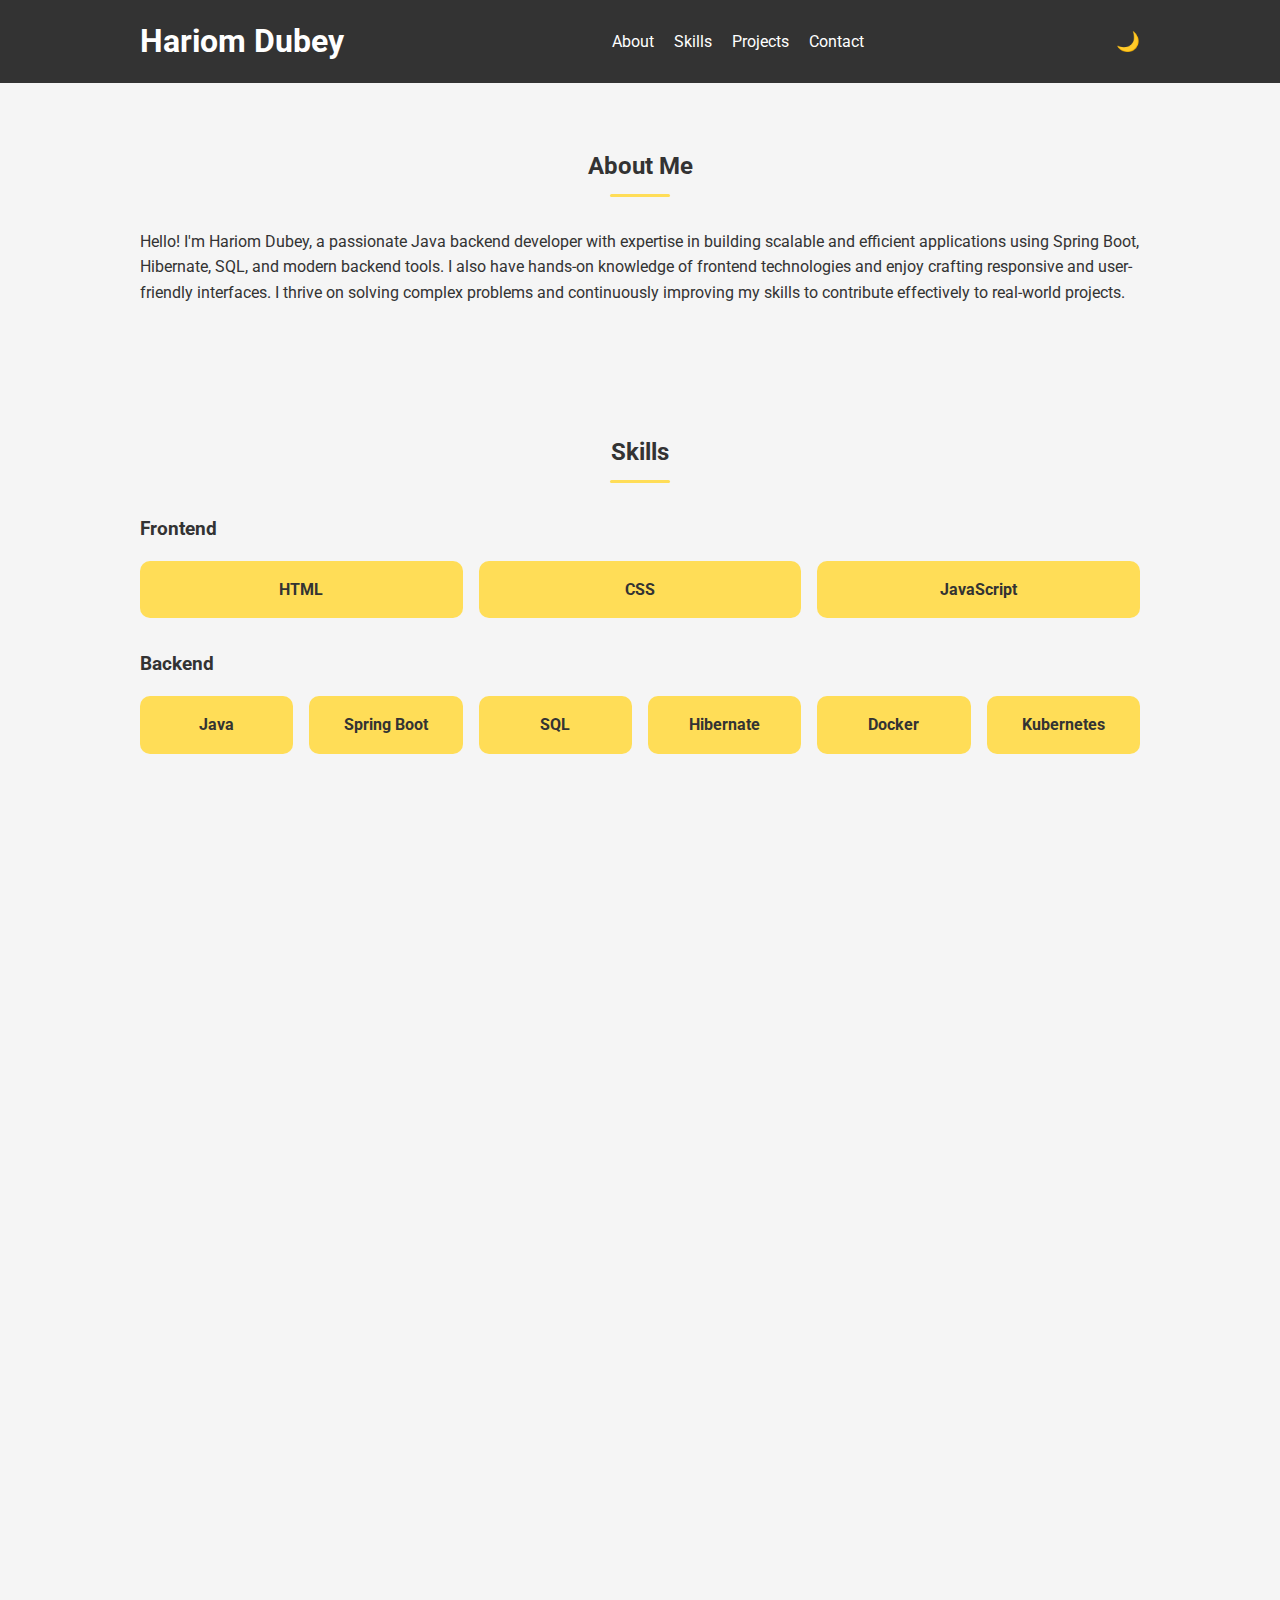
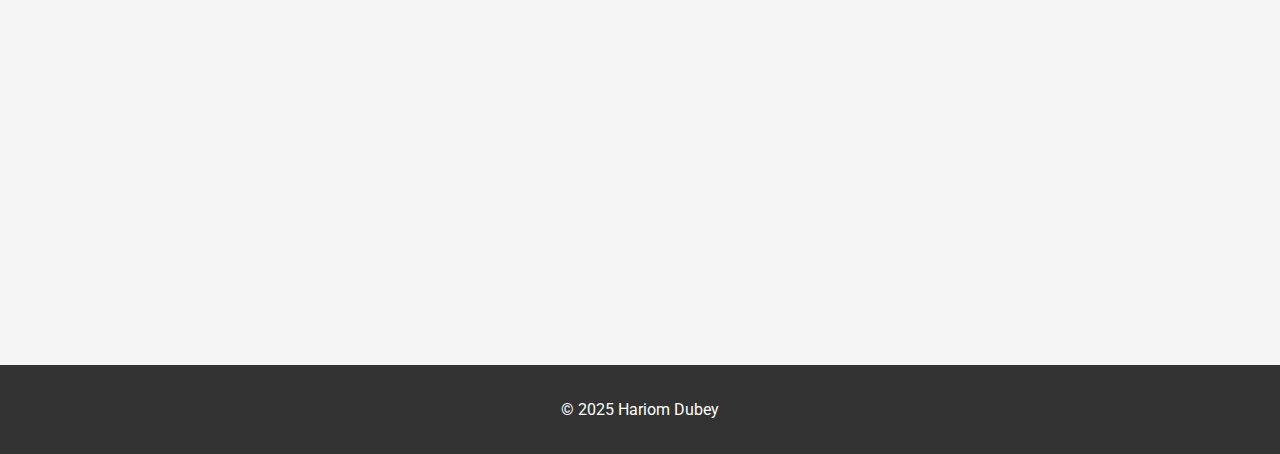
<file: index.html>
<!DOCTYPE html>
<html lang="en">
<head>
    <meta charset="UTF-8">
    <meta name="viewport" content="width=device-width, initial-scale=1.0">
    <title>Hariom Dubey | Portfolio</title>
    <link rel="stylesheet" href="style.css">
    <link href="https://fonts.googleapis.com/css2?family=Roboto:wght@400;700&display=swap" rel="stylesheet">
</head>
<body>
    <!-- Header / Navbar -->
    <header>
        <div class="container">
            <h1>Hariom Dubey</h1>
            <nav>
                <a href="#about">About</a>
                <a href="#skills">Skills</a>
                <a href="#projects">Projects</a>
                <a href="#contact">Contact</a>
            </nav>
            <button id="toggle-dark">🌙</button>
        </div>
    </header>

    <!-- About Section -->
    <section id="about" class="fade-in">
        <div class="container">
            <h2>About Me</h2>
            <p>Hello! I'm Hariom Dubey, a passionate Java backend developer with expertise in building scalable and efficient applications using Spring Boot, Hibernate, SQL, and modern backend tools. I also have hands-on knowledge of frontend technologies and enjoy crafting responsive and user-friendly interfaces. I thrive on solving complex problems and continuously improving my skills to contribute effectively to real-world projects.</p>
        </div>
    </section>

    <!-- Skills Section -->
    <section id="skills" class="fade-in">
        <div class="container">
            <h2>Skills</h2>
            <h3>Frontend</h3>
            <div class="skills-grid">
                <div class="skill">HTML</div>
                <div class="skill">CSS</div>
                <div class="skill">JavaScript</div>
            </div>
            <h3>Backend</h3>
            <div class="skills-grid">
                <div class="skill">Java</div>
                <div class="skill">Spring Boot</div>
                <div class="skill">SQL</div>
                <div class="skill">Hibernate</div>
                <div class="skill">Docker</div>
                <div class="skill">Kubernetes</div>
            </div>
        </div>
    </section>

    <!-- Projects Section -->
    <section id="projects" class="fade-in">
        <div class="container">
            <h2>Projects</h2>

            <div class="project-card">
                <h3>Smart Car Parking System</h3>
                <p>A Spring Boot project that manages parking slots efficiently using backend logic, REST APIs, and database integration.</p>
                <a href="https://github.com/Hariom88/Smart-Car-Parking-System" class="btn" target="_blank">View on GitHub</a>
            </div>

            <div class="project-card">
                <h3>Employee Management System</h3>
                <p>A Spring Boot application to manage employees, their departments, and attendance with REST APIs and MySQL database.</p>
                <a href="https://github.com/Hariom88/employee-management-system" class="btn" target="_blank">View on GitHub</a>
            </div>

            <div class="project-card">
                <h3>OTP Authentication System</h3>
                <p>A Spring Boot project that provides secure OTP-based authentication for users using email/SMS integration.</p>
                <a href="https://github.com/Hariom88/OTP-Authentication-System" class="btn" target="_blank">View on GitHub</a>
            </div>

        </div>
    </section>

    <!-- Contact Section -->
    <section id="contact" class="fade-in">
        <div class="container">
            <h2>Contact</h2>
            <p>Email: <a href="mailto:hariomdubey906@gmail.com">hariomdubey906@gmail.com</a></p>
            <p>Phone: <a href="tel:8874377436">8874377436</a></p>
            <p>LinkedIn: <a href="https://www.linkedin.com/in/hariom8863" target="_blank">Your LinkedIn</a></p>

        </div>
    </section>

    <!-- Footer -->
    <footer>
        <p>&copy; 2025 Hariom Dubey</p>
    </footer>

    <script src="script.js"></script>
</body>
</html>
</file>
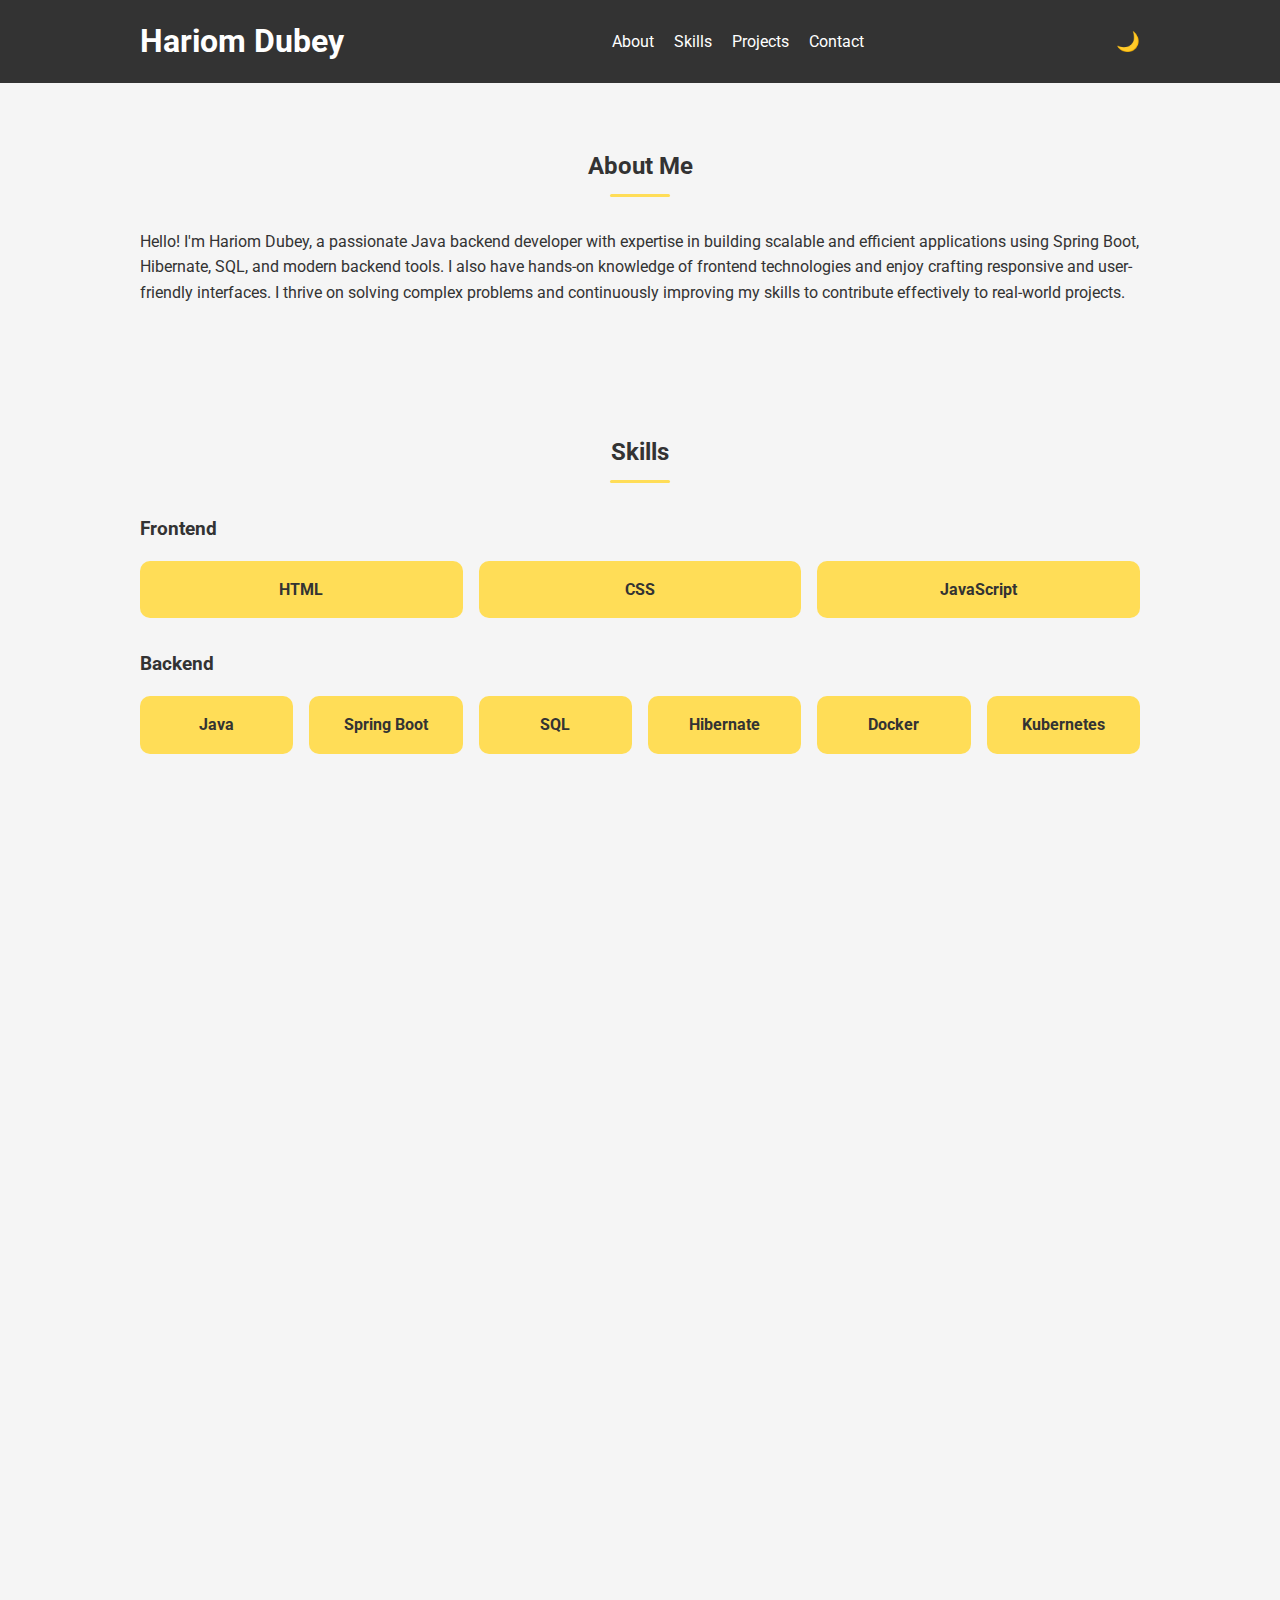
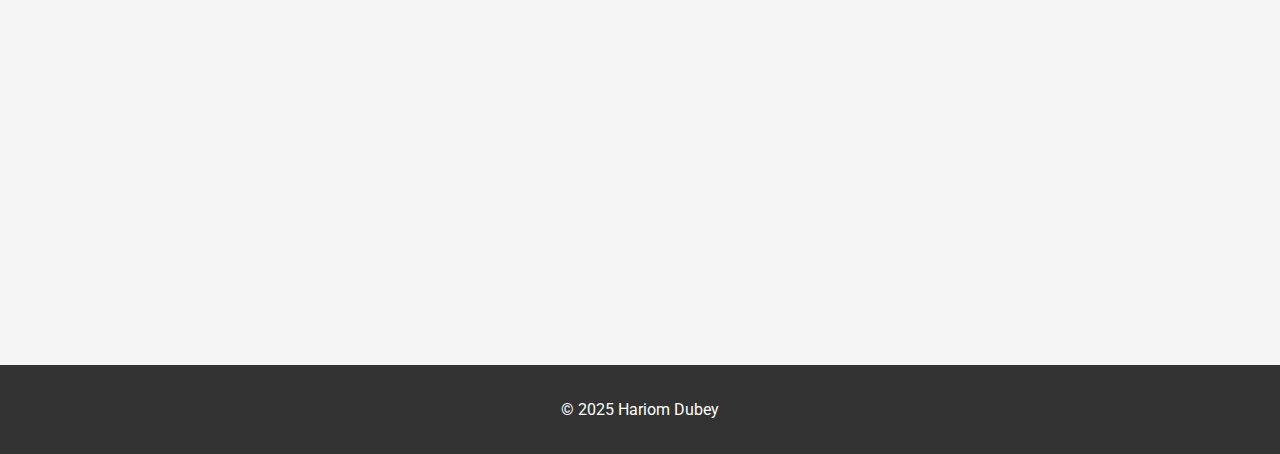
<file: Desktop/Portfolio/index.html>
<!DOCTYPE html>
<html lang="en">
<head>
    <meta charset="UTF-8">
    <meta name="viewport" content="width=device-width, initial-scale=1.0">
    <title>Hariom Dubey | Portfolio</title>
    <link rel="stylesheet" href="style.css">
    <link href="https://fonts.googleapis.com/css2?family=Roboto:wght@400;700&display=swap" rel="stylesheet">
</head>
<body>
    <!-- Header / Navbar -->
    <header>
        <div class="container">
            <h1>Hariom Dubey</h1>
            <nav>
                <a href="#about">About</a>
                <a href="#skills">Skills</a>
                <a href="#projects">Projects</a>
                <a href="#contact">Contact</a>
            </nav>
            <button id="toggle-dark">🌙</button>
        </div>
    </header>

    <!-- About Section -->
    <section id="about" class="fade-in">
        <div class="container">
            <h2>About Me</h2>
            <p>Hello! I'm Hariom Dubey, a passionate Java backend developer with expertise in building scalable and efficient applications using Spring Boot, Hibernate, SQL, and modern backend tools. I also have hands-on knowledge of frontend technologies and enjoy crafting responsive and user-friendly interfaces. I thrive on solving complex problems and continuously improving my skills to contribute effectively to real-world projects.</p>
        </div>
    </section>

    <!-- Skills Section -->
    <section id="skills" class="fade-in">
        <div class="container">
            <h2>Skills</h2>
            <h3>Frontend</h3>
            <div class="skills-grid">
                <div class="skill">HTML</div>
                <div class="skill">CSS</div>
                <div class="skill">JavaScript</div>
            </div>
            <h3>Backend</h3>
            <div class="skills-grid">
                <div class="skill">Java</div>
                <div class="skill">Spring Boot</div>
                <div class="skill">SQL</div>
                <div class="skill">Hibernate</div>
                <div class="skill">Docker</div>
                <div class="skill">Kubernetes</div>
            </div>
        </div>
    </section>

    <!-- Projects Section -->
    <section id="projects" class="fade-in">
        <div class="container">
            <h2>Projects</h2>

            <div class="project-card">
                <h3>Smart Car Parking System</h3>
                <p>A Spring Boot project that manages parking slots efficiently using backend logic, REST APIs, and database integration.</p>
                <a href="https://github.com/Hariom88/Smart-Car-Parking-System" class="btn" target="_blank">View on GitHub</a>
            </div>

            <div class="project-card">
                <h3>Empoyee Management System</h3>
                <p>A Spring Boot application to manage employees, their roles, and operations using REST APIs and MySQL database.</p>
                <a href="https://github.com/Hariom88/employee-management-system" class="btn" target="_blank">View on GitHub</a>
            </div>

            <div class="project-card">
                <h3>OTP Authentication System</h3>
                <p>A Spring Boot project that provides secure OTP-based authentication for users using email/SMS integration.</p>
                <a href="https://github.com/Hariom88/OTP-Authentication-System" class="btn" target="_blank">View on GitHub</a>
            </div>

        </div>
    </section>

    <!-- Contact Section -->
    <section id="contact" class="fade-in">
        <div class="container">
            <h2>Contact</h2>
            <p>Email: <a href="mailto:hariomdubey906@gmail.com">hariom88@example.com</a></p>
            <p>Phone: <a href="tel:8874377436">8874377436</a></p>
            <p>LinkedIn: <a href="#">Your LinkedIn</a></p>
        </div>
    </section>

    <!-- Footer -->
    <footer>
        <p>&copy; 2025 Hariom Dubey</p>
    </footer>

    <script src="script.js"></script>
</body>
</html>
</file>
<file: style.css>
/* Reset */
* {
    margin: 0;
    padding: 0;
    box-sizing: border-box;
}

body {
    font-family: 'Roboto', sans-serif;
    line-height: 1.6;
    transition: background 0.3s, color 0.3s;
    background: #f5f5f5;
    color: #333;
}

/* Dark mode */
body.dark {
    background: #121212;
    color: #f5f5f5;
}

/* Container */
.container {
    width: 90%;
    max-width: 1000px;
    margin: auto;
}

/* Header */
header {
    background: #333;
    color: #fff;
    padding: 1rem 0;
    position: sticky;
    top: 0;
    z-index: 1000;
}

header .container {
    display: flex;
    justify-content: space-between;
    align-items: center;
}

header nav a {
    color: #fff;
    margin-left: 1rem;
    text-decoration: none;
    transition: color 0.3s;
}

header nav a:hover {
    color: #ffdd57;
}

#toggle-dark {
    background: none;
    border: none;
    color: white;
    font-size: 1.2rem;
    cursor: pointer;
}

/* Sections */
section {
    padding: 4rem 0;
    opacity: 0;
    transform: translateY(30px);
    transition: all 0.8s ease-in-out;
}

section.fade-in.visible {
    opacity: 1;
    transform: translateY(0);
}

h2 {
    text-align: center;
    margin-bottom: 2rem;
    position: relative;
}

h2::after {
    content: '';
    display: block;
    width: 60px;
    height: 3px;
    background: #ffdd57;
    margin: 8px auto 0 auto;
    border-radius: 2px;
}

h3 {
    margin-top: 2rem;
    margin-bottom: 1rem;
}

/* Skills Grid */
.skills-grid {
    display: grid;
    grid-template-columns: repeat(auto-fit, minmax(120px, 1fr));
    gap: 1rem;
    text-align: center;
}

.skill {
    background: #ffdd57;
    padding: 1rem;
    border-radius: 10px;
    font-weight: bold;
    transition: transform 0.3s, box-shadow 0.3s;
}

.skill:hover {
    transform: scale(1.1);
    box-shadow: 0 5px 15px rgba(0,0,0,0.2);
}

/* Projects */
.project-card {
    border-radius: 12px;
    padding: 1.5rem;
    margin: 1rem 0;
    box-shadow: 0 5px 15px rgba(0,0,0,0.1);
    transition: transform 0.3s, box-shadow 0.3s;
    background: linear-gradient(135deg, #fff, #f0f0f0);
}

.project-card:hover {
    transform: translateY(-8px);
    box-shadow: 0 10px 25px rgba(0,0,0,0.2);
}

.project-card a.btn {
    display: inline-block;
    margin-top: 0.5rem;
    padding: 0.5rem 1rem;
    border-radius: 8px;
    background: linear-gradient(45deg, #ffdd57, #ffb347);
    color: #333;
    font-weight: bold;
    text-decoration: none;
    transition: transform 0.3s, box-shadow 0.3s;
}

.project-card a.btn:hover {
    transform: translateY(-3px);
    box-shadow: 0 5px 15px rgba(0,0,0,0.2);
}

/* Footer */
footer {
    text-align: center;
    padding: 2rem 0;
    background: #333;
    color: #fff;
}

/* Smooth scrolling */
html {
    scroll-behavior: smooth;
}

/* Responsive adjustments */
@media (max-width: 600px) {
    header .container {
        flex-direction: column;
        gap: 0.5rem;
    }
}
</file>
<file: Desktop/Portfolio/style.css>
/* Reset */
* {
    margin: 0;
    padding: 0;
    box-sizing: border-box;
}

body {
    font-family: 'Roboto', sans-serif;
    line-height: 1.6;
    transition: background 0.3s, color 0.3s;
    background: #f5f5f5;
    color: #333;
}

/* Dark mode */
body.dark {
    background: #121212;
    color: #f5f5f5;
}

/* Container */
.container {
    width: 90%;
    max-width: 1000px;
    margin: auto;
}

/* Header */
header {
    background: #333;
    color: #fff;
    padding: 1rem 0;
    position: sticky;
    top: 0;
    z-index: 1000;
}

header .container {
    display: flex;
    justify-content: space-between;
    align-items: center;
}

header nav a {
    color: #fff;
    margin-left: 1rem;
    text-decoration: none;
    transition: color 0.3s;
}

header nav a:hover {
    color: #ffdd57;
}

#toggle-dark {
    background: none;
    border: none;
    color: white;
    font-size: 1.2rem;
    cursor: pointer;
}

/* Sections */
section {
    padding: 4rem 0;
    opacity: 0;
    transform: translateY(30px);
    transition: all 0.8s ease-in-out;
}

section.fade-in.visible {
    opacity: 1;
    transform: translateY(0);
}

h2 {
    text-align: center;
    margin-bottom: 2rem;
    position: relative;
}

h2::after {
    content: '';
    display: block;
    width: 60px;
    height: 3px;
    background: #ffdd57;
    margin: 8px auto 0 auto;
    border-radius: 2px;
}

h3 {
    margin-top: 2rem;
    margin-bottom: 1rem;
}

/* Skills Grid */
.skills-grid {
    display: grid;
    grid-template-columns: repeat(auto-fit, minmax(120px, 1fr));
    gap: 1rem;
    text-align: center;
}

.skill {
    background: #ffdd57;
    padding: 1rem;
    border-radius: 10px;
    font-weight: bold;
    transition: transform 0.3s, box-shadow 0.3s;
}

.skill:hover {
    transform: scale(1.1);
    box-shadow: 0 5px 15px rgba(0,0,0,0.2);
}

/* Projects */
.project-card {
    border-radius: 12px;
    padding: 1.5rem;
    margin: 1rem 0;
    box-shadow: 0 5px 15px rgba(0,0,0,0.1);
    transition: transform 0.3s, box-shadow 0.3s;
    background: linear-gradient(135deg, #fff, #f0f0f0);
}

.project-card:hover {
    transform: translateY(-8px);
    box-shadow: 0 10px 25px rgba(0,0,0,0.2);
}

.project-card a.btn {
    display: inline-block;
    margin-top: 0.5rem;
    padding: 0.5rem 1rem;
    border-radius: 8px;
    background: linear-gradient(45deg, #ffdd57, #ffb347);
    color: #333;
    font-weight: bold;
    text-decoration: none;
    transition: transform 0.3s, box-shadow 0.3s;
}

.project-card a.btn:hover {
    transform: translateY(-3px);
    box-shadow: 0 5px 15px rgba(0,0,0,0.2);
}

/* Footer */
footer {
    text-align: center;
    padding: 2rem 0;
    background: #333;
    color: #fff;
}

/* Smooth scrolling */
html {
    scroll-behavior: smooth;
}

/* Responsive adjustments */
@media (max-width: 600px) {
    header .container {
        flex-direction: column;
        gap: 0.5rem;
    }
}
</file>
